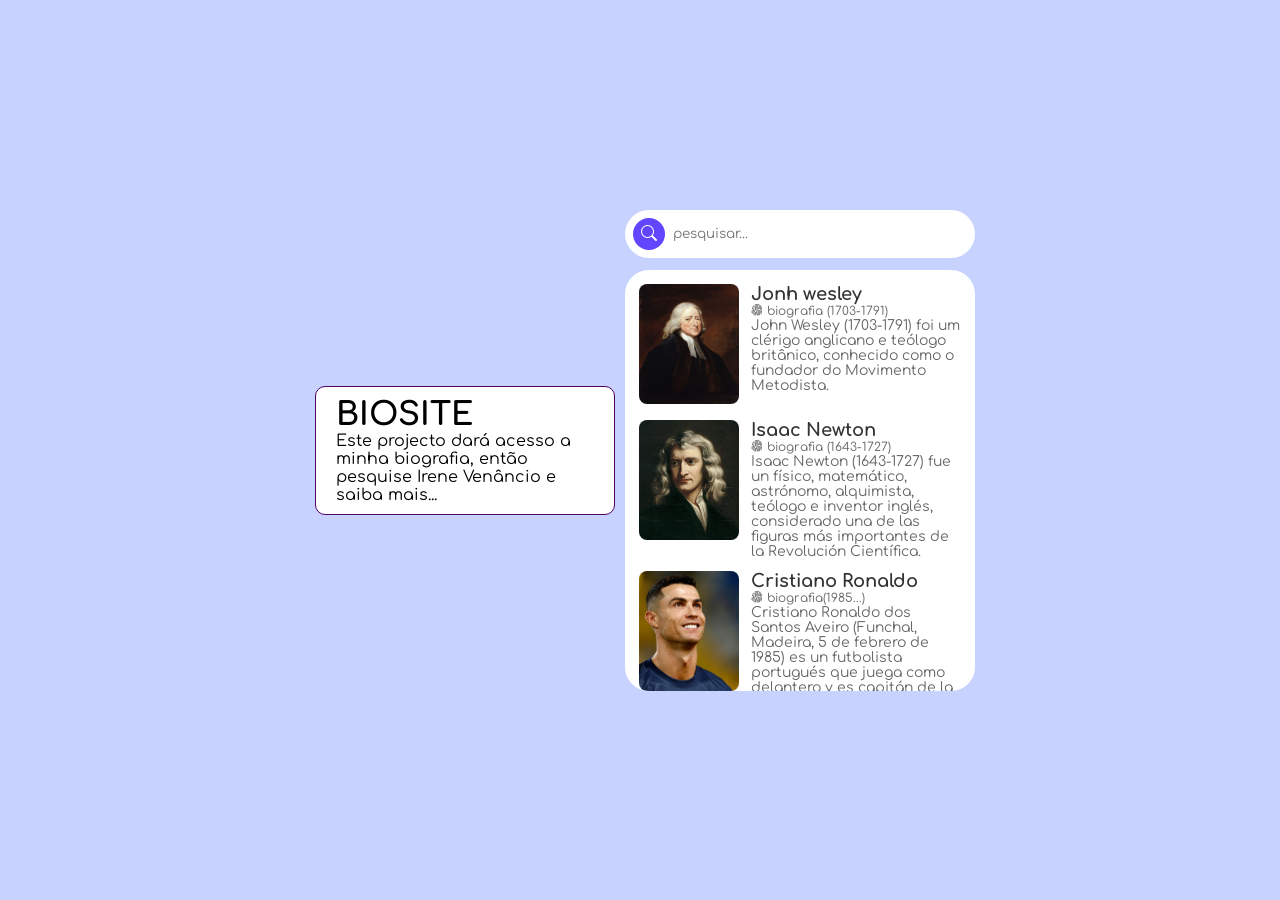
<file: index.html>
<!DOCTYPE html>
<html lang="pt-br">
<head>
    <meta charset="UTF-8">
    <meta name="viewport" content="width=device-width, initial-scale=1.0">
    <link rel="stylesheet" href="https://cdn.jsdelivr.net/npm/bootstrap-icons@1.13.1/font/bootstrap-icons.min.css">
    <link rel="stylesheet" href="css/styles.css">
    <title>EMI11</title>
</head>
<body>
    <div class="card-container">
        <div class="card">
            <h1>BIOSITE</h1> 
            <P>Este projecto dará acesso a minha biografia, então pesquise Irene Venâncio e saiba mais...</div>
         </div>
<div id="container">
    <div class="input-group">
        <div class="input-icon">
                <i class="bi bi-search"></i>
        </div>
        <input id="search" 
        type="text" 
        class="input-field" 
        placeholder="pesquisar...">

    </div>
    <ul class="items">
<li class="item">
<div class="item-image">
<img src="img/jonh wesley.jpg" alt="jonh">
</div>
<div class="item-content">
<h2 class="item-title">
    Jonh wesley
</h2>
<p class="item-subtitle">
<i class="bi bi-fingerprint"></i>
biografia (1703-1791)
</p>
<p class="item-description">
   John Wesley (1703-1791) foi um clérigo anglicano e teólogo britânico, conhecido como o fundador do Movimento Metodista. 
</p>
</div>
</li>
<li class="item">
<div class="item-image">
<img src="img/isaac newton.jpg" alt="isaac">
</div>
<div class="item-content">
<h2 class="item-title">
    Isaac Newton
</h2>
<p class="item-subtitle">
<i class="bi bi-fingerprint"></i>
biografia (1643-1727)
</p>
<p class="item-description">
Isaac Newton (1643-1727) fue un físico, matemático, astrónomo, alquimista, teólogo e inventor inglés, considerado una de las figuras más importantes de la Revolución Científica.
</p>
</div>
</li>

<li class="item">
<div class="item-image">
<img src="img/Ronaldo.jpg" alt="Ronaldo">
</div>
<div class="item-content">
<h2 class="item-title">
    Cristiano Ronaldo
</h2>
<p class="item-subtitle">
<i class="bi bi-fingerprint"></i>
biografia(1985...)
</p>
<p class="item-description">
  Cristiano Ronaldo dos Santos Aveiro (Funchal, Madeira, 5 de febrero de 1985) es un futbolista portugués que juega como delantero y es capitán de la selección de Portugal. 
</p>
</div>
</li>

<li class="item">
<div class="item-image">
<a href="futuroprofissional.html"><img src="img/eu.jpg" alt="eu"></a>
</div>
<div class="item-content">
<h2 class="item-title">
   Irene Venâncio
</h2>
<p class="item-subtitle">
<i class="bi bi-fingerprint"></i>
biografia (2006..)
</p>
<p class="item-description">
   John Wesley (1703-1791) foi um clérigo anglicano e teólogo britânico, conhecido como o fundador do Movimento Metodista. 
</p>
</div>
</li>

    </ul>
</div>




   <script src="js/main.js"></script>
</body>
</html>
</file>
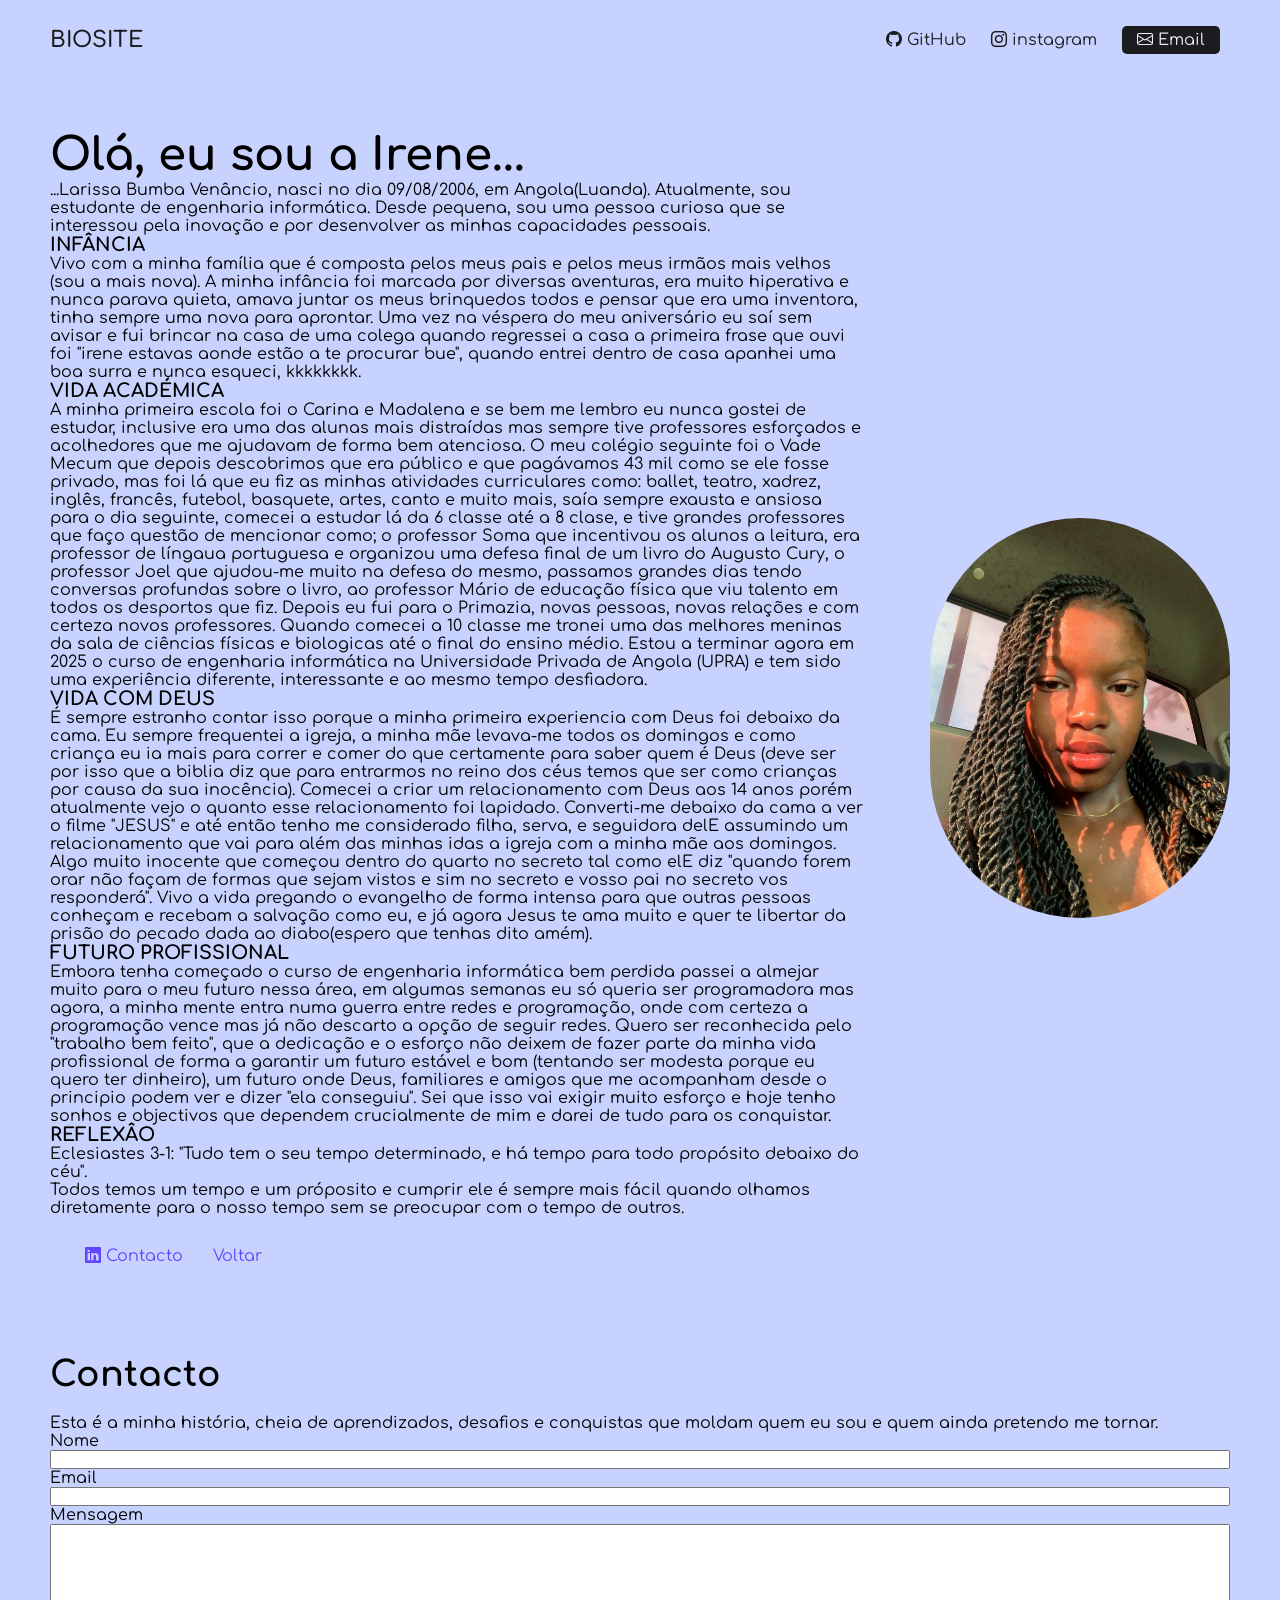
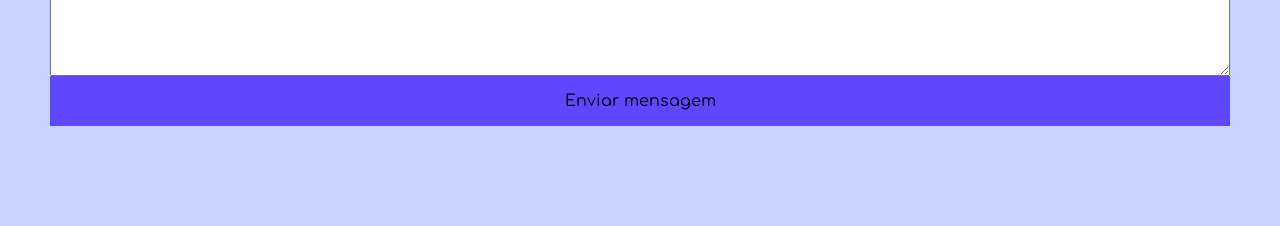
<file: futuroprofissional.html>
<!DOCTYPE html>
<html lang="pt-br">
<head>
    <meta charset="UTF-8">
    <meta name="viewport" content="width=device-width, initial-scale=1.0">
    <link rel="stylesheet" href="https://cdn.jsdelivr.net/npm/bootstrap-icons@1.13.1/font/bootstrap-icons.min.css">
    <link rel="stylesheet" href="css/1.css">
    <title>EMI11</title>
</head>
<body>
    <nav>
<div class="left">
  <a href="/">BIOSITE</a>
</div>
<div class="right">
    <a href="https://github.com/nenisvenancincio" target="_blank" rel="noopener noreferrer"><i class="bi bi-github"></i><span>GitHub</span></a>
     <a href="https://www.instagram.com/nenisvenancio?igsh=M3pld3NrNWtsdWZ5&utm_source=qr"><i class="bi bi-instagram"></i><span>instagram</span></a>
 <a href="mailto: irenevenancio46@gmail.com"><i class="bi bi-envelope"></i><span>Email</span></a>

</div>
    </nav>

    <main>
        
        <section class="hero-section">
            <div class="text">
                <h2>Olá, eu sou a Irene...</h2>
                <p>...Larissa Bumba Venâncio, nasci no dia 09/08/2006, em Angola(Luanda).
Atualmente, sou estudante de engenharia informática. Desde pequena, sou uma pessoa curiosa que se interessou pela inovação e por desenvolver as minhas capacidades pessoais.</p><h3>INFÂNCIA</h3>
<p>Vivo com a minha família que é composta pelos meus pais e pelos meus irmãos mais velhos (sou a mais nova). A minha infância foi marcada por diversas aventuras, era muito hiperativa e nunca parava quieta, amava juntar os meus brinquedos todos e pensar que era uma inventora, tinha sempre uma nova para aprontar. Uma vez na véspera do meu aniversário eu saí sem avisar e fui brincar na casa de uma colega quando regressei a casa a primeira frase que ouvi foi "irene estavas aonde estão a te procurar bue", quando entrei dentro de casa apanhei uma boa surra e nunca esqueci, kkkkkkkk. </p><h3>VIDA ACADÉMICA</h3>
<p>A minha primeira escola foi o Carina e Madalena e se bem me lembro eu nunca gostei de estudar, inclusive era uma das alunas mais distraídas mas sempre tive professores esforçados e acolhedores que me ajudavam de forma bem atenciosa. O meu colégio seguinte foi o Vade Mecum que depois descobrimos que era público e que pagávamos 43 mil como se ele fosse privado, mas foi lá que eu fiz as minhas atividades curriculares como: ballet, teatro, xadrez, inglês, francês, futebol, basquete, artes, canto e muito mais, saía sempre exausta e ansiosa para o dia seguinte, comecei a estudar lá da 6 classe até a 8 clase, e tive grandes professores que faço questão de mencionar como; o professor Soma que incentivou os alunos a leitura, era professor de língaua portuguesa e organizou uma defesa final de um livro do Augusto Cury, o professor Joel que ajudou-me muito na defesa do mesmo, passamos grandes dias tendo conversas profundas sobre o livro, ao professor Mário de educação física que viu talento em todos os desportos que fiz. Depois eu fui para o Primazia, novas pessoas, novas relações e com certeza novos professores. Quando comecei a 10 classe me tronei uma das melhores meninas da sala de ciências físicas e biologicas até o final do ensino médio. Estou a terminar agora em 2025 o curso de engenharia informática na Universidade Privada de Angola (UPRA) e tem sido uma experiência diferente, interessante e ao mesmo tempo desfiadora. </p><h3>VIDA COM DEUS</h3>
<p>É sempre estranho contar isso porque a minha primeira experiencia com Deus foi debaixo da cama. Eu sempre frequentei a igreja, a minha mãe levava-me todos os domingos e como criança eu ia mais para correr e comer do que certamente para saber quem é Deus (deve ser por isso que a biblia diz que para entrarmos no reino dos céus temos que ser como crianças por causa da sua inocência). Comecei a criar um relacionamento com Deus aos 14 anos porém atualmente vejo o quanto esse relacionamento foi lapidado. Converti-me debaixo da cama a ver o filme "JESUS" e até então tenho me considerado filha, serva, e seguidora delE assumindo um relacionamento que vai para além das minhas idas a igreja com a minha mãe aos domingos. Algo muito inocente que começou dentro do quarto no secreto tal como elE diz "quando forem orar não façam de formas que sejam vistos e sim no secreto e vosso pai no secreto vos responderá". Vivo a vida pregando o evangelho de forma intensa para que outras pessoas conheçam e recebam a salvação como eu, e já agora Jesus te ama muito e quer te libertar da prisão do pecado dada ao diabo(espero que tenhas dito amém). </p><h3>FUTURO PROFISSIONAL</h3>
<p>Embora tenha começado o curso de engenharia informática bem perdida passei a almejar muito para o meu futuro nessa área, em algumas semanas eu só queria ser programadora mas agora, a minha mente entra numa guerra entre redes e programação, onde com certeza a programação vence mas já não descarto a opção de seguir redes. Quero ser reconhecida pelo "trabalho bem feito", que a dedicação e o esforço não deixem de fazer parte da minha vida profissional de forma a garantir um futuro estável e bom (tentando ser modesta porque eu quero ter dinheiro), um futuro onde Deus, familiares e amigos que me acompanham desde o principio podem ver e dizer "ela conseguiu". Sei que isso vai exigir muito esforço e hoje tenho sonhos e objectivos que dependem crucialmente de mim e darei de tudo para os conquistar. </p><h3>REFLEXÂO</h3>
<p>Eclesiastes 3-1: "Tudo tem o seu tempo determinado, e há tempo para todo propósito debaixo do céu". <p>Todos temos um tempo e um próposito e cumprir ele é sempre mais fácil quando olhamos diretamente para o nosso tempo sem se preocupar com o tempo de outros.</p>
<div class="links">
                     <a href="www.linkedin.com/in/">
                       <i class="bi bi-linkedin"></i>
                        <span>Contacto</span>
                        <a href="index.html">Voltar</a>
                    </a>
                   
                </div>
            </div>
            <div class="headshot">
               <img src="img/eu.jpg" alt="eu">

            </div>
        </section>
    
        <section id="contato" class="contact-section">
            <h2>Contacto</h2>
            <div class="group">
                <div class="text">
                    Esta é a minha história, cheia de aprendizados, desafios e conquistas que moldam quem eu sou e quem ainda pretendo me tornar.  </div>
                    <form action="post">

                  <label for="name">Nome</label> 
                    <input type="text" id="name" required>

                    <label for="email">Email</label> 
                    <input type="email" id="email" required>

                    <label for="message">Mensagem</label> 
                    <textarea id="message" cols="30" rows="10"></textarea>

                    <button type="submit">Enviar mensagem</button>

                </form>
            </div>
        </section>
       
    </main>
</body>
</html>
</file>
<file: css/styles.css>
@import url('https://fonts.googleapis.com/css2?family=Comfortaa:wght@300..700&display=swap');

*{margin: 0;
    padding: 0;
    box-sizing: border-box;
 font-family: "Comfortaa", sans-serif;
}

body{
   min-height: 100vh;
   display: flex;
   align-items: center;
   justify-content: center;
   background-color: #c7d2fe;
}

.input-group{ 
    display: flex;
    align-items: center;
    background-color: #ffff;
    padding: 8px 16px 8px 8px ;
    border-radius: 24px;
    gap: 8px;
    

}

.input-field{
    width: 100%;
    border: none;
    background-color: transparent;

}

.input-field:focus {
    outline: none;
}

.items{
    display: flex;
    flex-direction: column;
    gap: 12px;
    list-style: none;
    margin-top: 12px;
    background-color: #ffff;
    border-radius: 24px;
    padding: 14px;
    width: 350px;
    height: 421px;
    overflow-y: auto;

}

.item{
    display: flex;
    gap: 12px;

}

.input-icon {
    display: flex;
    align-items: center;
    justify-content: center;
    border-radius: 100%;
min-width: 32px;
min-height: 32px;
background-color: #6046ff;
color: #ffff;


}

.item-image img {
    width: 100px;
    height: 120px;
    object-fit: cover;
    border-radius: 8px;
   
}

.item-title{
    font-size: 18px;
    color: #333;
}

.item-subtitle{
    font-size: 12px;
    color: #666;

}

.item-description{
    font-size: 14px;
    color: #666;
}

.Card-container{
    display: flex;
    flex-wrap: wrap;
    justify-content: center;
}

.card {
    width: 300px;
    background-color: #fff;
    border: 1px solid #4f0165;
    border-radius: 10px;
    margin: 10px;
    padding: 10px 20px;
    box-shadow: 0 0 8px rgba(0 0 0,0.1);

}
</file>
<file: css/1.css>
@import url('https://fonts.googleapis.com/css2?family=Comfortaa:wght@300..700&display=swap');

*{margin: 0;
    padding: 0;
    box-sizing: border-box;
 font-family: "Comfortaa", sans-serif;
}

:root{
   --text-color: #1a1c20;
   --link-color:  #6046ff;
   --background-color: #eeeff1;
   
}
*{
   margin: 0;
   padding: 0;
   box-sizing: border-box;
}

body{
   background-color: #c7d2fe;
   font-family: 'poppins' sans-serif;
   max-width: 1400px;
   margin: 0 auto;
}

a{
   color: var(--link-color);
   text-decoration: none;
}

nav{
   display: flex;
   justify-content: space-between;
   padding: 0 50px;
height: 80px;
align-items: center ;
}

nav .left a {
   color: var(--text-color);
font-size: 22px;
font-weight: 600;
}

nav .right a {
   color: var(--text-color);
   margin: 0 10px;

}

nav .right a:last-child{
   color: var(--background-color);
   background-color: var(--text-color);
   padding: 5px 15px;
   border-radius: 5px;
}

nav .right a span{
   margin-left: 5px;
}
.hero-section{
   display: flex;
   justify-content: space-between;
   align-items: center;
   padding: 0 50px;
   margin: 50px 0;
   gap: 40px
}

.hero-section .headshot {
   flex: 2;
  display: flex;
  justify-content:right; 
}

.hero-section .text {
   flex: 5;
}

.hero-section .text h2 {
   font-size: 45px;
}

.hero-section .text .links{
   margin: 25px;
}

.hero-section .text .links a {
   display: inline-block;
   padding: 5px 10px;
   border: 2px solid var(--link-color);
   border: 5px;
   margin-right: 10px;
   margin-bottom: 10px;
    transition: 2s;
}

.hero-section .text .links a:hover {
   color: var(--text-color);
   border: 2px solid var(--text-color);
  
}

.hero-section .headshot img {
border-radius: 300px;
width: 350px;
}

@media (max-width: 600px)
{nav{
   padding: 0 20px;
}
nav .right a span{
  font-size: 22px;}
  nav .right a:last-child {color: var(--text-color);
   background-color: transparent;
   padding: 0;

  }
nav .right a span{
   display: none;
}
.hero-section{
   padding: 0 20px;
}

.hero-section .text h2{
   font-size: 30px;
}

.contact-section{
   padding: 0 20px;
   
}
}

@media (max-width: 850px){
.hero-section .text h2{font-size: 35px;}
}

@media (max-width: 740px){
.hero-section {flex-direction: column-reverse;}
}

.hero-section .headshot img{
   flex-direction: column-reverse;
   width: 300px ;
}

.contact-section{
   padding: 0 50px;
   margin-bottom: 100px;
}

.contact-section h2{
   font-size: 35px;

}

.contact-section .group{
   display: flex;
   gap: 50 ;
}

.contact-section .group .person-details{
text-align: center;
flex: 2;
}

.contact-section .group .text{
flex: 3;
margin-top: 20px;
}
.contact-section .group form{
   flex: 3;
   display: flex;
   flex-direction: column;
}

.contact-section .group form input
.contact-section .group form textarea{
   font-family: 'poppins' sans-serif;
   border: 2px solid var(--link-color) ;
   background-color: transparent;
   padding: 10px ;
   margin-bottom: 15px;
   outline: none;
   resize: none;
}

.contact-section .group form button{
   font-size: 16px;
   font-family: 'poppins' sans-serif;
   background-color: var(--link-color);
   border: none;
   height: 50px;
   cursor: pointer;
   transition: 1s;
}

.contact-section .group form button:hover{
filter: brightness(.9)
 
}

.contact-section .group {
  
   flex-direction: column
}
</file>
